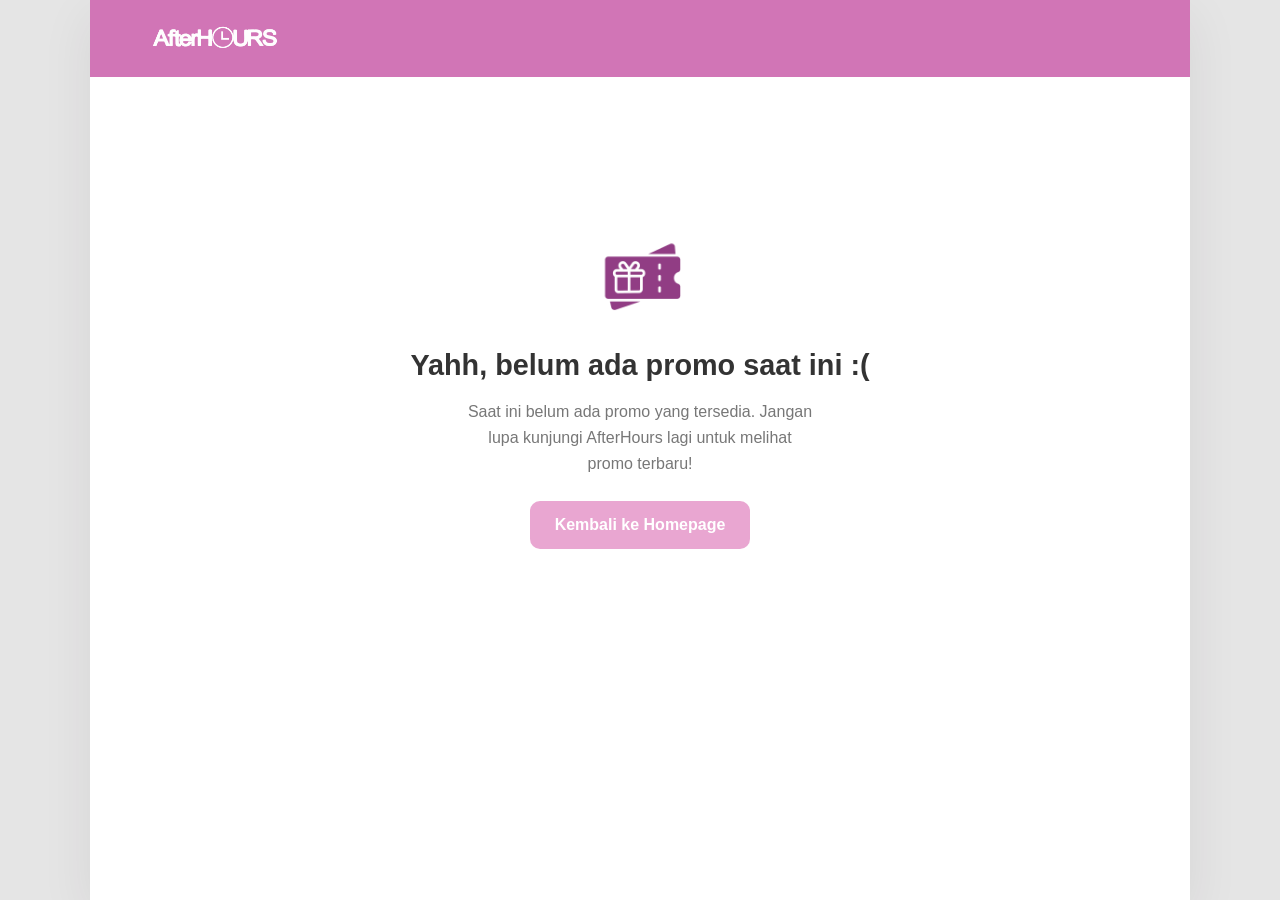
<file: promo.html>
<!DOCTYPE html>
<html lang="id">

<head>
    <meta charset="UTF-8">
    <meta name="viewport" content="width=device-width, initial-scale=1.0">

    <title>AfterHours</title>
    <link rel="icon" type="image/png" href="images/favicon.png">

    <link rel="stylesheet" href="homepage.css">

    <style>
        .promo-page {
            min-height: 70vh;
            display: flex;
            flex-direction: column;
            justify-content: center;
            align-items: center;
            text-align: center;
            padding: 30px 20px;
        }

        .promo-page img {
            width: 110px;
            margin-bottom: 20px;
        }

        .promo-page h1 {
            font-size: 1.8rem;
            margin-bottom: 12px;
        }

        .promo-page p {
            color: #777;
            line-height: 1.6;
            max-width: 350px;
        }

        .back-home {
            display: inline-block;
            margin-top: 25px;
            padding: 12px 25px;
            background: #e9a6d1;
            color: white;
            border-radius: 10px;
            text-decoration: none;
            font-weight: bold;
        }
    </style>

</head>

<body>

    <div class="app-container">

        <header>

            <a class="brand-logo" href="homepage.html">
                <img src="images/afterhours-logo.png"
                     alt="AfterHours">
            </a>

        </header>

        <main class="promo-page">

            <img src="images/promo-ticket.png"
                 alt="Promo">

            <h1>Yahh, belum ada promo saat ini :(</h1>

            <p>
                Saat ini belum ada promo yang tersedia.
                Jangan lupa kunjungi AfterHours lagi
                untuk melihat promo terbaru!
            </p>

            <a href="homepage.html" class="back-home">
                Kembali ke Homepage
            </a>

        </main>

    </div>

</body>

</html>
</file>
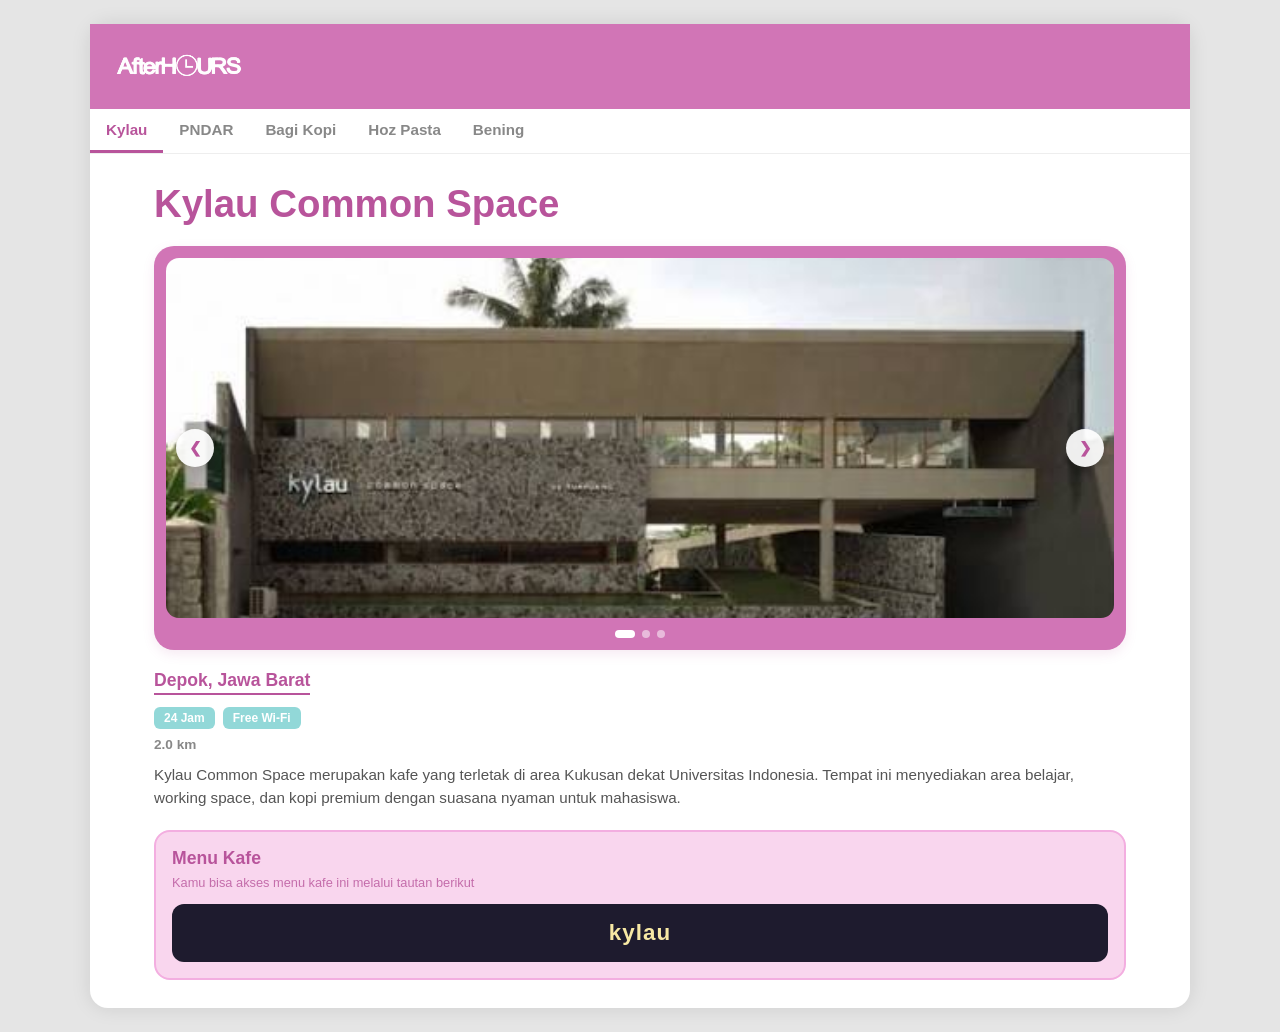
<file: recs.html>
<!DOCTYPE html>
<html lang="id">
<head>
  <meta charset="UTF-8">
  <meta name="viewport" content="width=device-width, initial-scale=1.0">
  <title>AfterHours</title>
  <link rel="icon" type="image/png" href="images/favicon.png">

  <style>
    :root {
      --primary-color: #d175b6;
      --primary-dark: #b8549b;
      --card-bg: #f9d6ee;
      --text-color: #333333;
      --text-muted: #888888;
      --font-family: 'Segoe UI', Tahoma, Geneva, Verdana, sans-serif;
    }

    * {
      box-sizing: border-box;
      margin: 0;
      padding: 0;
    }

    body {
      font-family: var(--font-family);
      background-color: #e5e5e5;
      color: var(--text-color);
      display: flex;
      justify-content: center;
      min-height: 100vh;
    }

    .app-container {
      width: 100%;
      max-width: 1100px;
      background-color: #ffffff;
      min-height: 100vh;
      box-shadow: 0 0 20px rgba(0,0,0,0.1);
      display: flex;
      flex-direction: column;
      position: relative;
    }

    header {
      background-color: var(--primary-color);
      color: white;
      padding: 18px 20px;
      display: flex;
      justify-content: space-between;
      align-items: center;
      position: sticky;
      top: 0;
      z-index: 100;
    }

    .brand-logo {
      display: inline-flex;
      align-items: center;
      line-height: 0;
    }

    .brand-logo img {
      display: block;
      width: 140px;
      height: 49px;
      object-fit: contain;
    }

    /* TAB */

    .nav-tabs {
      display: flex;
      overflow-x: auto;
      background-color: #ffffff;
      border-bottom: 1px solid #eee;
      scrollbar-width: none;
    }

    .nav-tabs::-webkit-scrollbar {
      display: none;
    }

    .tab-btn {
      padding: 12px 16px;
      border: none;
      background: none;
      font-size: 0.95rem;
      font-weight: 600;
      color: var(--text-muted);
      cursor: pointer;
      white-space: nowrap;
      border-bottom: 3px solid transparent;
      transition: all 0.3s ease;
    }

    .tab-btn.active {
      color: var(--primary-dark);
      border-bottom-color: var(--primary-dark);
    }

    .content {
      padding: 20px;
      flex: 1;
    }

    .cafe-page {
      display: none;
    }

    .cafe-page.active {
      display: block;
    }

    .cafe-title {
      font-size: 1.8rem;
      font-weight: 800;
      color: var(--primary-dark);
      margin-bottom: 20px;
    }

    /* FOTO - BAGIAN YANG DIPERBAIKI */

    .slider-card {
      background-color: var(--primary-color);
      border-radius: 20px;
      padding: 12px;
      position: relative;
      margin-bottom: 20px;
      box-shadow: 0 4px 12px rgba(184, 84, 155, 0.13);
    }

    .slider-container {
      position: relative;
      width: 100%;
      height: clamp(240px, 34vw, 360px);
      border-radius: 13px;
      overflow: hidden;
      background-color: #f3d5e9;
    }

    .slide-img {
      width: 100%;
      height: 100%;
      object-fit: cover;
      object-position: center;
      display: none;
    }

    .slide-img.active {
      display: block;
    }

    .slider-arrow {
      position: absolute;
      top: 50%;
      transform: translateY(-50%);
      width: 38px;
      height: 38px;
      background: rgba(255, 255, 255, 0.92);
      border-radius: 50%;
      display: flex;
      justify-content: center;
      align-items: center;
      color: var(--primary-dark);
      font-size: 15px;
      font-weight: bold;
      cursor: pointer;
      z-index: 10;
      border: none;
      box-shadow: 0 2px 8px rgba(0,0,0,0.12);
      transition: all 0.2s ease;
    }

    .slider-arrow:hover {
      background: white;
      transform: translateY(-50%) scale(1.08);
    }

    .slider-arrow.left {
      left: 22px;
    }

    .slider-arrow.right {
      right: 22px;
    }

    .slider-dots {
      display: flex;
      justify-content: center;
      align-items: center;
      gap: 7px;
      margin-top: 12px;
    }

    .dot {
      width: 8px;
      height: 8px;
      background-color: rgba(255, 255, 255, 0.5);
      border-radius: 50%;
      cursor: pointer;
      transition: all 0.25s ease;
    }

    .dot.active {
      background-color: #ffffff;
      width: 20px;
      height: 8px;
      border-radius: 10px;
    }

    /* INFORMASI KAFE */

    .location-container {
      display: flex;
      justify-content: space-between;
      align-items: center;
      margin-bottom: 12px;
    }

    .location-link {
      display: flex;
      align-items: center;
      gap: 6px;
      text-decoration: none;
      color: var(--primary-dark);
      font-weight: 700;
      font-size: 1.1rem;
      border-bottom: 2px solid var(--primary-dark);
      padding-bottom: 2px;
    }

    .tags-container {
      display: flex;
      gap: 8px;
      margin-bottom: 8px;
    }

    .tag {
      background-color: #92d8d8;
      color: white;
      font-size: 0.75rem;
      font-weight: 600;
      padding: 4px 10px;
      border-radius: 6px;
    }

    .tag.grey {
      background-color: #d1d5db;
      color: #6b7280;
    }

    .distance {
      color: var(--text-muted);
      font-size: 0.85rem;
      font-weight: 600;
      margin-bottom: 12px;
    }

    .cafe-description {
      font-size: 0.95rem;
      line-height: 1.5;
      color: #555555;
      margin-bottom: 20px;
    }

    /* MENU */

    .menu-box {
      background-color: var(--card-bg);
      border: 2px solid #f3aee0;
      border-radius: 16px;
      padding: 16px;
    }

    .menu-header {
      display: flex;
      align-items: center;
      gap: 8px;
      color: var(--primary-dark);
      font-weight: 700;
      font-size: 1.1rem;
      margin-bottom: 6px;
    }

    .menu-subtext {
      font-size: 0.8rem;
      color: var(--primary-dark);
      opacity: 0.8;
      margin-bottom: 14px;
    }

    .btn-view-menu {
      width: 100%;
      background-color: #1e1b2e;
      color: #f7e8a4;
      border: none;
      padding: 16px;
      border-radius: 12px;
      font-size: 1.4rem;
      font-weight: bold;
      letter-spacing: 1px;
      cursor: pointer;
      text-transform: lowercase;
    }

    /* MODAL */

    .modal {
      display: none;
      position: fixed;
      top: 0;
      left: 0;
      width: 100%;
      height: 100%;
      background-color: rgba(0, 0, 0, 0.7);
      z-index: 1000;
      justify-content: center;
      align-items: center;
    }

    .modal-content {
      background-color: white;
      width: 90%;
      max-width: 500px;
      height: 80vh;
      border-radius: 16px;
      display: flex;
      flex-direction: column;
      overflow: hidden;
    }

    .modal-header {
      padding: 12px 16px;
      background-color: var(--primary-color);
      color: white;
      display: flex;
      justify-content: space-between;
      align-items: center;
      font-weight: bold;
    }

    .close-btn {
      font-size: 1.5rem;
      cursor: pointer;
    }

    .modal-body {
      flex: 1;
      padding: 10px;
      overflow-y: auto;
    }

    .modal-body iframe {
      width: 100%;
      height: 100%;
      border: none;
    }

    /* RESPONSIVE */

    @media (min-width: 700px) {
      .app-container {
        margin: 24px auto;
        min-height: calc(100vh - 48px);
        border-radius: 18px;
      }

      .content {
        padding: 28px clamp(24px, 5vw, 64px);
      }

      .cafe-title {
        font-size: clamp(1.8rem, 3vw, 2.5rem);
      }
    }

    @media (max-width: 520px) {
      header {
        padding: 14px 16px;
      }

      .brand-logo img {
        width: 118px;
        height: 42px;
      }

      .content {
        padding: 14px;
      }

      .cafe-title {
        font-size: 1.5rem;
        margin-bottom: 16px;
      }

      .slider-card {
        padding: 9px;
        border-radius: 16px;
      }

      .slider-container {
        height: 220px;
        border-radius: 11px;
      }

      .slider-arrow {
        width: 33px;
        height: 33px;
      }

      .slider-arrow.left {
        left: 14px;
      }

      .slider-arrow.right {
        right: 14px;
      }

      .nav-tabs .tab-btn {
        padding: 11px 12px;
        font-size: .88rem;
      }

      .tags-container {
        flex-wrap: wrap;
      }
    }
  </style>
</head>

<body>

  <div class="app-container">
    <header>
      <a class="brand-logo" href="homepage.html" aria-label="AfterHours - halaman utama">
        <img src="images/afterhours-logo.png" alt="AfterHours">
      </a>

    </header>

    <nav class="nav-tabs">
      <button class="tab-btn active" onclick="switchTab('kylau')">Kylau</button>
      <button class="tab-btn" onclick="switchTab('pndar')">PNDAR</button>
      <button class="tab-btn" onclick="switchTab('bagikopi')">Bagi Kopi</button>
      <button class="tab-btn" onclick="switchTab('hozpasta')">Hoz Pasta</button>
      <button class="tab-btn" onclick="switchTab('bening')">Bening</button>
    </nav>

    <main class="content">

      <!-- 1. KYLAU -->
      <section id="kylau" class="cafe-page active">
        <h1 class="cafe-title">Kylau Common Space</h1>

        <div class="slider-card">
          <div class="slider-arrow left" onclick="moveSlide('kylau', -1)">&#10094;</div>
          <div class="slider-arrow right" onclick="moveSlide('kylau', 1)">&#10095;</div>

          <div class="slider-container" id="slider-kylau">
            <img class="slide-img active" src="images/kylau/1.jpg.jpeg" alt="Kylau 1">
            <img class="slide-img" src="images/kylau/2.jpg.jpeg" alt="Kylau 2">
            <img class="slide-img" src="images/kylau/3.jpg.jpeg" alt="Kylau 3">
          </div>

          <div class="slider-dots" id="dots-kylau">
            <span class="dot active" onclick="setSlide('kylau', 0)"></span>
            <span class="dot" onclick="setSlide('kylau', 1)"></span>
            <span class="dot" onclick="setSlide('kylau', 2)"></span>
          </div>
        </div>

        <div class="location-container">
          <a href="https://maps.app.goo.gl/kx9LaV8syGchXpN47" target="_blank" class="location-link">Depok, Jawa Barat</a>
        </div>

        <div class="tags-container">
          <span class="tag">24 Jam</span>
          <span class="tag">Free Wi-Fi</span>
        </div>

        <div class="distance">2.0 km</div>

        <p class="cafe-description">
          Kylau Common Space merupakan kafe yang terletak di area Kukusan dekat Universitas Indonesia. Tempat ini menyediakan area belajar, working space, dan kopi premium dengan suasana nyaman untuk mahasiswa.
        </p>

        <div class="menu-box">
          <div class="menu-header">Menu Kafe</div>
          <p class="menu-subtext">Kamu bisa akses menu kafe ini melalui tautan berikut</p>
          <button class="btn-view-menu" onclick="openMenuModal('Kylau Common Space', 'menu/kylau.pdf')">kylau</button>
        </div>
      </section>

      <!-- 2. PNDAR -->
      <section id="pndar" class="cafe-page">
        <h1 class="cafe-title">PNDAR Cafe</h1>

        <div class="slider-card">
          <div class="slider-arrow left" onclick="moveSlide('pndar', -1)">&#10094;</div>
          <div class="slider-arrow right" onclick="moveSlide('pndar', 1)">&#10095;</div>

          <div class="slider-container" id="slider-pndar">
            <img class="slide-img active" src="images/pndar/1.jpg.jpeg" alt="Pndar 1">
            <img class="slide-img" src="images/pndar/2.jpg.jpeg" alt="Pndar 2">
            <img class="slide-img" src="images/pndar/3.jpg.jpeg" alt="Pndar 3">
          </div>

          <div class="slider-dots" id="dots-pndar">
            <span class="dot active" onclick="setSlide('pndar', 0)"></span>
            <span class="dot" onclick="setSlide('pndar', 1)"></span>
            <span class="dot" onclick="setSlide('pndar', 2)"></span>
          </div>
        </div>

        <div class="location-container">
          <a href="https://maps.app.goo.gl/3Bc44BwRsT8KbQhb6" target="_blank" class="location-link">Depok, Jawa Barat</a>
        </div>

        <div class="tags-container">
          <span class="tag">Indoor & Outdoor</span>
        </div>

        <div class="distance">1.5 km</div>

        <p class="cafe-description">
          Pndar cafe merupakan kafe yang terdiri dari indoor dan oudoor area dengan menu makanan yang bervariasi dan arsitektur bergaya modern. Tempat yang cocok bagi mahasiswa untuk melakukan kegiatan seperti belajar, kerja, atau bersantai.
        </p>

        <div class="menu-box">
          <div class="menu-header">Menu Kafe</div>
          <p class="menu-subtext">Kamu bisa akses menu kafe ini melalui tautan berikut</p>
          <button class="btn-view-menu" onclick="openMenuModal('PNDAR Cafe', 'menu/pndar.pdf')">pndar</button>
        </div>
      </section>

      <!-- 3. BAGI KOPI -->
      <section id="bagikopi" class="cafe-page">
        <h1 class="cafe-title">Bagi Kopi</h1>

        <div class="slider-card">
          <div class="slider-arrow left" onclick="moveSlide('bagikopi', -1)">&#10094;</div>
          <div class="slider-arrow right" onclick="moveSlide('bagikopi', 1)">&#10095;</div>

          <div class="slider-container" id="slider-bagikopi">
            <img class="slide-img active" src="images/bagikopi/1.jpg.jpeg" alt="Bagi Kopi 1">
            <img class="slide-img" src="images/bagikopi/2.jpg.jpeg" alt="Bagi Kopi 2">
            <img class="slide-img" src="images/bagikopi/3.jpg.jpeg" alt="Bagi Kopi 3">
          </div>

          <div class="slider-dots" id="dots-bagikopi">
            <span class="dot active" onclick="setSlide('bagikopi', 0)"></span>
            <span class="dot" onclick="setSlide('bagikopi', 1)"></span>
            <span class="dot" onclick="setSlide('bagikopi', 2)"></span>
          </div>
        </div>

        <div class="location-container">
          <a href="https://maps.app.goo.gl/xfoEnqDBswcMCyNu6" target="_blank" class="location-link">Depok, Jawa Barat</a>
        </div>

        <div class="tags-container">
          <span class="tag">Area Luas</span>
          <span class="tag">AC Indoor</span>
        </div>

        <div class="distance">1.8 km</div>

        <p class="cafe-description">
          Kafe yang menyediakan tempat nongkrong luas, nyaman, dan kekinian. Terdapat area indoor ber AC serta outdoor. Memiliki menu andalan yaitu kopi susu dengan nama uniknya seperti Bagi Akal Sehat, dan Bagi Kasih Sayang.
        </p>

        <div class="menu-box">
          <div class="menu-header">Menu Kafe</div>
          <p class="menu-subtext">Kamu bisa akses menu kafe ini melalui tautan berikut</p>
          <button class="btn-view-menu" onclick="openMenuModal('Bagi Kopi', 'menu/bagikopi.pdf')">bagi kopi</button>
        </div>
      </section>

      <!-- 4. HOZ PASTA -->
      <section id="hozpasta" class="cafe-page">
        <h1 class="cafe-title">Hoz Pasta</h1>

        <div class="slider-card">
          <div class="slider-container" id="slider-hozpasta">
            <img class="slide-img active" src="images/hozpasta/1.jpg.jpeg" alt="Hoz Pasta 1">
          </div>
        </div>

        <div class="location-container">
          <a href="https://maps.app.goo.gl/JninGsHBvYeLp2DR8" target="_blank" class="location-link">Depok, Jawa Barat</a>
        </div>

        <div class="tags-container">
          <span class="tag">Compact Indoor</span>
        </div>

        <div class="distance">0.8 km</div>

        <p class="cafe-description">
          HOZ PASTA. Salah satu kafe di kawasan kampus Universitas Indonesia dengan area indoor yang compact dan menyediakan pasta dan kopi dengan harga yang ramah kantong mahasiswa.
        </p>

        <div class="menu-box">
          <div class="menu-header">Menu Kafe</div>
          <p class="menu-subtext">Kamu bisa akses menu kafe ini melalui tautan berikut</p>
          <button class="btn-view-menu" onclick="openMenuModal('Hoz Pasta', 'menu/hozpasta.pdf')">hoz pasta</button>
        </div>
      </section>

      <!-- 5. BENING -->
      <section id="bening" class="cafe-page">
        <h1 class="cafe-title">Bening Coffee and Space</h1>

        <div class="slider-card">
          <div class="slider-arrow left" onclick="moveSlide('bening', -1)">&#10094;</div>
          <div class="slider-arrow right" onclick="moveSlide('bening', 1)">&#10095;</div>

          <div class="slider-container" id="slider-bening">
            <img class="slide-img active" src="images/bening/1.jpg.jpeg" alt="Bening 1">
            <img class="slide-img" src="images/bening/2.jpg.jpeg" alt="Bening 2">
            <img class="slide-img" src="images/bening/3.jpg.jpeg" alt="Bening 3">
          </div>

          <div class="slider-dots" id="dots-bening">
            <span class="dot active" onclick="setSlide('bening', 0)"></span>
            <span class="dot" onclick="setSlide('bening', 1)"></span>
            <span class="dot" onclick="setSlide('bening', 2)"></span>
          </div>
        </div>

        <div class="location-container">
          <a href="https://maps.app.goo.gl/hfsaq8UDiySHqRwP8" target="_blank" class="location-link">Depok, Jawa Barat</a>
        </div>

        <div class="tags-container">
          <span class="tag">Space Luas</span>
        </div>

        <div class="distance">2.3 km</div>

        <p class="cafe-description">
          Cafe yang terdiri dari area indoor dan oudoor yang cukup luas, cocok untuk kegiatan kumpul banyak orang yang membutuhkan area yang luas. Dengan tempat yang nyaman untuk sekedar meminum kopi sejenak.
        </p>

        <div class="menu-box">
          <div class="menu-header">Menu Kafe</div>
          <p class="menu-subtext">Kamu bisa akses menu kafe ini melalui tautan berikut</p>
          <button class="btn-view-menu" onclick="openMenuModal('Bening Coffee and Space', 'menu/bening.pdf')">bening</button>
        </div>
      </section>

    </main>
  </div>

  <!-- MODAL PDF -->
  <div id="pdfModal" class="modal">
    <div class="modal-content">
      <div class="modal-header">
        <span id="modalTitle">Menu Kafe</span>
        <span class="close-btn" onclick="closeMenuModal()">&times;</span>
      </div>
      <div class="modal-body">
        <iframe id="pdfViewer" src="" title="PDF"></iframe>
      </div>
    </div>
  </div>

  <script>
    function switchTab(cafeId) {
      document.querySelectorAll('.cafe-page').forEach(p => {
        p.classList.remove('active');
      });

      document.querySelectorAll('.tab-btn').forEach(t => {
        t.classList.remove('active');
      });

      const target = document.getElementById(cafeId);
      if (!target) return;

      target.classList.add('active');

      document.querySelectorAll('.tab-btn').forEach(button => {
        const tabAction = button.getAttribute('onclick') || '';
        button.classList.toggle('active', tabAction.includes(`'${cafeId}'`));
      });

      history.replaceState(null, '', '#' + cafeId);
    }

    const slideIndexes = {
      kylau: 0,
      pndar: 0,
      bagikopi: 0,
      hozpasta: 0,
      bening: 0
    };

    function showSlide(cafeId, index) {
      const container = document.getElementById(`slider-${cafeId}`);
      if (!container) return;

      const slides = container.querySelectorAll('.slide-img');
      const dots = document.querySelectorAll(`#dots-${cafeId} .dot`);

      if (!slides.length) return;

      if (index >= slides.length) {
        slideIndexes[cafeId] = 0;
      } else if (index < 0) {
        slideIndexes[cafeId] = slides.length - 1;
      } else {
        slideIndexes[cafeId] = index;
      }

      slides.forEach(s => s.classList.remove('active'));
      dots.forEach(d => d.classList.remove('active'));

      slides[slideIndexes[cafeId]].classList.add('active');

      if (dots.length > 0 && dots[slideIndexes[cafeId]]) {
        dots[slideIndexes[cafeId]].classList.add('active');
      }
    }

    function moveSlide(cafeId, step) {
      showSlide(cafeId, slideIndexes[cafeId] + step);
    }

    function setSlide(cafeId, index) {
      showSlide(cafeId, index);
    }

    function openMenuModal(title, pdfFile) {
      document.getElementById('modalTitle').innerText = 'Menu ' + title;
      document.getElementById('pdfViewer').src = pdfFile;
      document.getElementById('pdfModal').style.display = 'flex';
    }

    function closeMenuModal() {
      document.getElementById('pdfModal').style.display = 'none';
      document.getElementById('pdfViewer').src = '';
    }

    window.onclick = function(event) {
      const modal = document.getElementById('pdfModal');

      if (event.target === modal) {
        closeMenuModal();
      }
    };

    window.addEventListener("load", () => {
      const hash = window.location.hash.substring(1);

      if (!hash) return;

      const targetPage = document.getElementById(hash);
      if (!targetPage) return;

      document.querySelectorAll(".cafe-page").forEach(page => {
        page.classList.remove("active");
      });

      targetPage.classList.add("active");

      document.querySelectorAll(".tab-btn").forEach(btn => {
        btn.classList.remove("active");

        const onclick = btn.getAttribute("onclick");

        if (onclick && onclick.includes(hash)) {
          btn.classList.add("active");
        }
      });
    });
  </script>

</body>
</html>
</file>
<file: homepage.css>
:root {
    --primary-color: #d175b6;
    --primary-dark: #b8549b;
    --card-bg: #f9d6ee;
    --text-color: #333333;
    --text-muted: #666666;
    --line-color: #f3aee0;
    --page-bg: #e5e5e5;
    --font-family: 'Segoe UI', Tahoma, Geneva, Verdana, sans-serif;
}

* {
    box-sizing: border-box;
    margin: 0;
    padding: 0;
}

body {
    min-height: 100vh;
    background: var(--page-bg);
    color: var(--text-color);
    font-family: var(--font-family);
    line-height: 1.5;
    display: flex;
    justify-content: center;
}

button,
input {
    font: inherit;
}

.app-container {
    width: 100%;
    max-width: 1100px;
    min-height: 100vh;
    background: #fff;
    box-shadow: 0 16px 48px rgba(48, 34, 48, 0.08);
}

header {
    position: relative;
    z-index: 20;
    display: flex;
    align-items: center;
    justify-content: space-between;
    padding: 14px clamp(20px, 5vw, 56px);
    color: #fff;
    background: var(--primary-color);
}

.brand-logo {
    display: inline-flex;
    align-items: center;
    line-height: 0;
}

.brand-logo img {
    display: block;
    width: 140px;
    height: 49px;
    object-fit: contain;
}

.menu-icon {
    min-width: 44px;
    min-height: 44px;
    padding: 4px 8px;
    border: 1px solid rgba(255, 255, 255, 0.4);
    border-radius: 12px;
    background: transparent;
    color: #fff;
    font-size: 1.7rem;
    line-height: 1;
    cursor: pointer;
    transition: background-color 0.2s ease, transform 0.2s ease;
}

.menu-icon:hover {
    background: rgba(255, 255, 255, 0.14);
}

.menu-icon:active {
    transform: scale(0.96);
}

.menu-icon:focus-visible,
#drawer a:focus-visible {
    outline: 3px solid #fff;
    outline-offset: 3px;
}

#drawer {
    position: absolute;
    top: calc(100% + 8px);
    right: clamp(12px, 4vw, 40px);
    z-index: 30;
    display: none;
    width: min(280px, calc(100vw - 32px));
    max-height: calc(100vh - 120px);
    overflow: auto;
    overscroll-behavior: contain;
    padding: 8px 14px;
    border: 1px solid var(--line-color);
    border-radius: 16px;
    background: #fff;
    box-shadow: 0 14px 32px rgba(48, 34, 48, 0.16);
    scrollbar-width: thin;
    scrollbar-color: var(--primary-color) transparent;
}

#drawer::-webkit-scrollbar {
    width: 5px;
}

#drawer::-webkit-scrollbar-thumb {
    border-radius: 10px;
    background: var(--primary-color);
}

#drawer.open {
    display: block;
}

#drawer a {
    display: block;
    padding: 13px 10px;
    border-radius: 9px;
    color: var(--text-color);
    font-size: 0.95rem;
    font-weight: 600;
    text-decoration: none;
    transition: background-color 0.2s ease, color 0.2s ease;
}

#drawer a:hover,
#drawer a:focus-visible {
    background: var(--card-bg);
    color: var(--primary-dark);
}

#drawer a + a {
    border-top: 1px solid var(--line-color);
}

#drawer a:focus-visible {
    outline-color: var(--primary-dark);
    outline-offset: 1px;
}

.menu-info-panel {
    margin: 8px 0 12px;
    padding: 12px;
    border-radius: 10px;
    background: var(--card-bg);
    color: var(--primary-dark);
    font-size: 0.9rem;
    line-height: 1.6;
}

.menu-info-panel[hidden] {
    display: none;
}

.content {
    padding: clamp(24px, 5vw, 52px) clamp(20px, 6vw, 68px) 56px;
}

.hero {
    max-width: 720px;
    margin: 0 auto 28px;
    text-align: center;
}

.hero-eyebrow,
.section-eyebrow {
    color: var(--primary-dark);
    font-size: 0.78rem;
    font-weight: 750;
    letter-spacing: 0.12em;
    text-transform: uppercase;
}

.hero-eyebrow {
    margin-bottom: 10px;
}

.homepage-title {
    margin-bottom: 12px;
    color: var(--primary-dark);
    font-size: clamp(2rem, 5vw, 3.2rem);
    font-weight: 800;
    letter-spacing: -0.045em;
    line-height: 1.12;
}

.homepage-subtitle {
    max-width: 600px;
    margin: 0 auto;
    color: var(--text-muted);
    font-size: clamp(1rem, 2vw, 1.1rem);
    line-height: 1.7;
}

.slider-card {
    width: 100%;
    margin-bottom: 28px;
    padding: 12px;
    overflow: hidden;
    border-radius: 22px;
    background: var(--primary-color);
    box-shadow: 0 4px 12px rgba(184, 84, 155, 0.13);
}

.slider-card .swiper {
    width: 100%;
    height: clamp(230px, 36vw, 390px);
    overflow: hidden;
    border-radius: 15px;
}

.slider-card .swiper-wrapper,
.slider-card .swiper-slide {
    height: 100%;
}

.slider-card .swiper-slide {
    width: 100%;
    overflow: hidden;
}

.slider-card .swiper-slide img {
    display: block;
    width: 100%;
    height: 100%;
    border-radius: 15px;
    object-fit: cover;
    object-position: center;
}

.slider-card .swiper-pagination-bullet {
    width: 9px;
    height: 9px;
    background: #fff;
    opacity: 0.75;
}

.slider-card .swiper-pagination-bullet-active {
    width: 24px;
    border-radius: 10px;
    background: #fff;
    opacity: 1;
}

.search-section {
    max-width: 760px;
    margin: 0 auto 42px;
}

.sr-only {
    position: absolute;
    width: 1px;
    height: 1px;
    padding: 0;
    overflow: hidden;
    clip: rect(0, 0, 0, 0);
    white-space: nowrap;
    border: 0;
}

.search-box {
    display: flex;
    align-items: center;
    gap: 12px;
    min-height: 58px;
    padding: 0 17px;
    border: 1px solid var(--line-color);
    border-radius: 15px;
    background: #fff;
    box-shadow: 0 4px 14px rgba(48, 34, 48, 0.04);
    color: var(--primary-dark);
    transition: border-color 0.2s ease, box-shadow 0.2s ease;
}

.search-box > span {
    font-size: 1.7rem;
    line-height: 1;
}

.search-box:focus-within {
    border-color: var(--primary-color);
    box-shadow: 0 0 0 4px rgba(184, 91, 155, 0.16);
}

.search-box input {
    width: 100%;
    min-width: 0;
    border: 0;
    outline: 0;
    background: transparent;
    color: var(--text-color);
    font-size: 1rem;
}

.search-box input::placeholder {
    color: var(--text-muted);
    opacity: 1;
}

.search-box input:focus-visible {
    outline: 0;
}

.search-results {
    display: grid;
    gap: 8px;
    margin-top: 10px;
}

.search-result-item {
    display: block;
    padding: 12px 15px;
    border: 1px solid var(--line-color);
    border-radius: 11px;
    background: #fff;
    color: var(--primary-dark);
    font-weight: 650;
    text-decoration: none;
}

.search-result-item:hover,
.search-result-item:focus-visible {
    background: var(--card-bg);
}

.search-result-item:focus-visible {
    outline: 3px solid var(--primary-color);
    outline-offset: 2px;
}

.search-empty {
    padding: 8px 2px;
    color: var(--text-muted);
    font-size: 0.92rem;
}

.explore-section {
    max-width: 900px;
    margin: 0 auto;
}

.section-heading {
    margin-bottom: 17px;
}

.section-heading h2 {
    margin-top: 4px;
    color: var(--text-color);
    font-size: clamp(1.45rem, 3vw, 1.8rem);
    letter-spacing: -0.025em;
}

.action-grid {
    display: grid;
    grid-template-columns: repeat(2, minmax(0, 1fr));
    gap: 16px;
}

.menu-box {
    position: relative;
    display: flex;
    min-height: 190px;
    flex-direction: column;
    align-items: flex-start;
    padding: 23px;
    border: 1px solid var(--line-color);
    border-radius: 17px;
    background: var(--card-bg);
    color: var(--text-color);
    cursor: pointer;
    text-align: left;
    text-decoration: none;
    transition: transform 0.2s ease, box-shadow 0.2s ease, border-color 0.2s ease;
}

.menu-box:hover {
    transform: translateY(-3px);
    border-color: var(--primary-color);
    box-shadow: 0 12px 24px rgba(91, 52, 83, 0.1);
}

.action-grid .menu-box:hover {
    transform: translateY(-3px);
    border-color: var(--primary-color);
    box-shadow: 0 12px 24px rgba(91, 52, 83, 0.1);
}

.menu-box:active {
    transform: translateY(-1px);
}

.action-grid .menu-box:active {
    transform: translateY(-1px);
}

.menu-box:focus-visible {
    outline: 3px solid var(--primary-color);
    outline-offset: 3px;
}

.explore-box {
    background: var(--card-bg);
}

.menu-header {
    display: flex;
    align-items: center;
    gap: 12px;
    margin-bottom: 9px;
    color: var(--primary-dark);
    font-size: 1.18rem;
    font-weight: 750;
}

.menu-subtext {
    display: block;
    max-width: 38ch;
    color: var(--text-muted);
    font-size: 0.95rem;
    line-height: 1.6;
}

.card-action {
    display: inline-flex;
    align-items: center;
    gap: 8px;
    margin-top: auto;
    padding-top: 16px;
    color: var(--primary-dark);
    font-size: 0.9rem;
    font-weight: 700;
}

.card-action span {
    font-size: 1.15rem;
    transition: transform 0.2s ease;
}

.menu-box:hover .card-action span {
    transform: translateX(3px);
}

.promo-box {
    width: 100%;
    appearance: none;
    -webkit-appearance: none;
    font-family: var(--font-family);
    font-size: inherit;
}

.promo-box .menu-header {
    font-family: var(--font-family);
    font-size: 1.18rem;
}

.promo-box .menu-subtext {
    font-family: var(--font-family);
    font-size: 0.95rem;
    text-align: left;
}

.promo-icon {
    display: block;
    width: 30px;
    height: 28px;
    object-fit: contain;
}

.recommendation-icon {
    display: block;
    width: 28px;
    height: 30px;
    object-fit: contain;
}

@media (max-width: 600px) {
    .app-container {
        width: 100%;
        border-radius: 0;
    }

    header {
        padding: 10px 16px;
    }

    .brand-logo img {
        width: 118px;
        height: 42px;
    }

    .content {
        padding: 30px 18px 40px;
    }

    .hero {
        margin-bottom: 22px;
    }

    .slider-card {
        margin-bottom: 22px;
        padding: 9px;
        border-radius: 17px;
    }

    .slider-card .swiper {
        height: 220px;
        border-radius: 12px;
    }

    .slider-card .swiper-slide img {
        border-radius: 12px;
    }

    .search-section {
        margin-bottom: 34px;
    }

    .action-grid {
        grid-template-columns: 1fr;
        gap: 12px;
    }

    .menu-box {
        min-height: 174px;
        padding: 20px;
    }
}

@media (prefers-reduced-motion: reduce) {
    *,
    *::before,
    *::after {
        scroll-behavior: auto !important;
        transition-duration: 0.01ms !important;
        animation-duration: 0.01ms !important;
        animation-iteration-count: 1 !important;
    }
}
</file>
